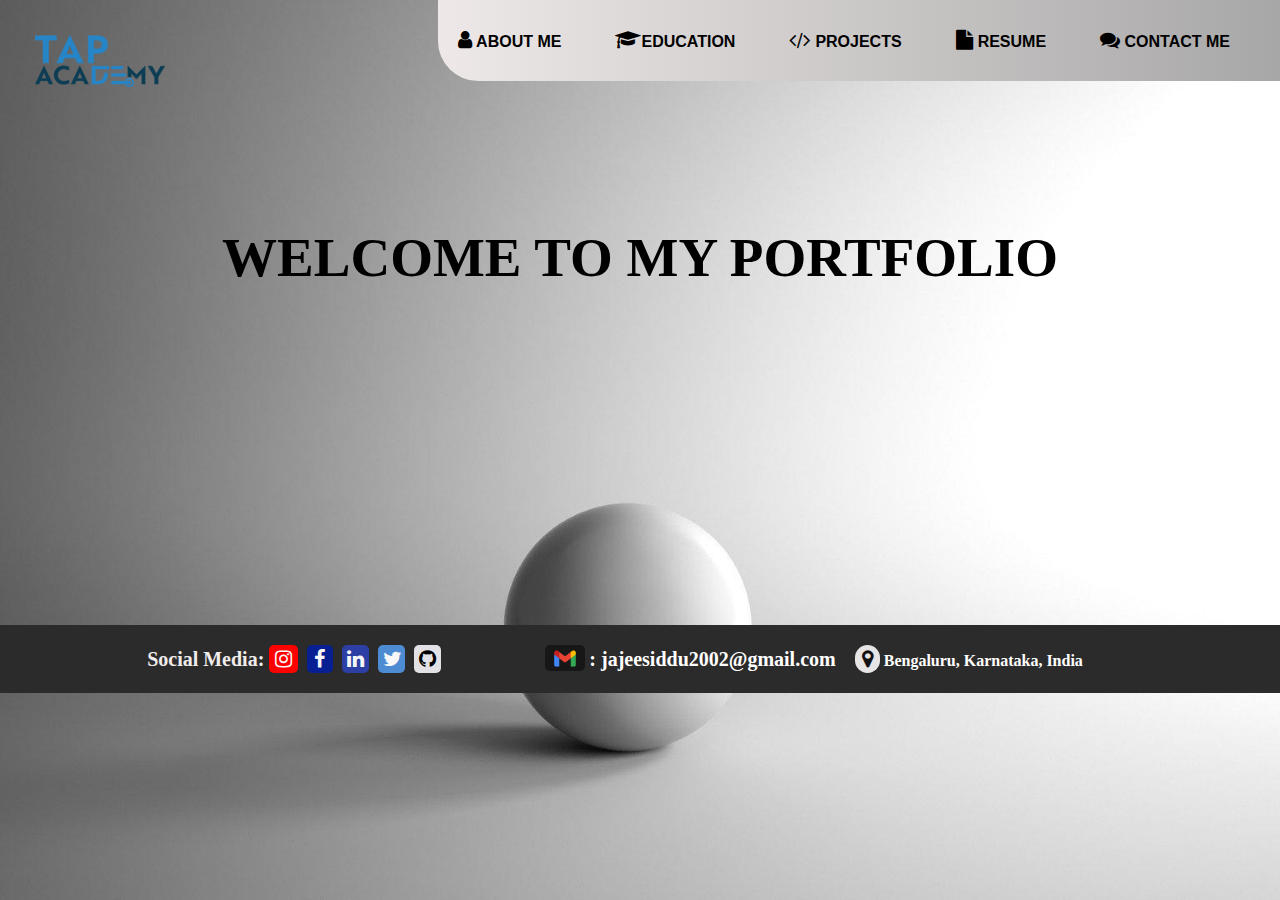
<file: index.html>
<!DOCTYPE html>
<html lang="en">
<head>
    <meta charset="UTF-8">
    <meta name="viewport" content="width=device-width, initial-scale=1.0">
    <title>Portfolio</title>
    <style>
        #gmail{
            margin-left: 100px;
            margin-bottom: -5px;
        }
        #social{
            margin-left: -50px;
            color: rgb(240, 236, 236);
        }
        i:hover{
            scale: 1.2;
            cursor: pointer;
        }
        img:hover{
            scale: 1.2;
            cursor: pointer;
        }
       footer{
        margin-top: 300px;
        background-color: rgb(44, 43, 43);
        padding: 20px;
       }
       span{
        font-weight: bold;
        color: white;
       }
    </style>
    <link rel="stylesheet" href="style.css">
    <link rel="stylesheet" href="https://cdnjs.cloudflare.com/ajax/libs/font-awesome/4.7.0/css/font-awesome.min.css">
</head>
<body>
    <header>
        <img src="logo.png" alt="tap-academy logo" id="logophoto">
        <nav>
        <strong><a href="aboutme.html" id="about" target="_blank"><i class="fa fa-user"   style="font-size:20px;";></i>
            ABOUT ME</a></strong>
            <strong><a href="education.html" id="education"><i class="fa fa-graduation-cap"   style="font-size:20px;";></i>EDUCATION</a></strong>
            <strong><a href="projects.html" id="proj"><i class="fa fa-code"   style="font-size:20px;margin-right: 5px;";></i>PROJECTS</a></strong>
            <strong><a href="resume.html" id="resume"><i class="fa fa-file"   style="font-size:20px; margin-right: 5px;";></i>RESUME</a></strong>
            <strong><a href="contact.html" id="contact" target="_blank"><i class="fa fa-comments"   style="font-size: 20px;";></i>
                CONTACT ME</a></strong>
    </nav>
    
    </header>
    <center>
        
    <section><h1>WELCOME TO MY PORTFOLIO</h1></section>
    <br><br>
    <footer>
    <strong style="font-family:Georgia, 'Times New Roman', Times, serif;font-size: 20px;" id="social">Social Media: </strong>
   <a href="https://instagram.com/siddu_._._jajee?igshid=OGQ2MjdiOTE="> <i class="fa fa-instagram"  style="font-size:20px;color: #f8f8f8;background-color: red;padding: 4px 6px 4px 6px;border-radius: 5px;";></i></a>
   <a href="https://www.facebook.com/siddu.jajee.7"> <i class="fa fa-facebook"  style="font-size:20px;color: #f8f8f8;background-color: rgb(6, 31, 146);padding: 4px 6px 4px 5px;border-radius: 5px;margin-left: 5px;width: 15px;";></i></a>
   <a href="https://www.linkedin.com/in/revanasiddappa-jajee-61299324b/"> <i class="fa fa-linkedin"  style="font-size:20px;color: #f8f8f8;background-color: rgb(45, 63, 165);padding: 4px 7px 4px 5px;border-radius: 5px;margin-left: 5px;width: 15px;";></i></a>
   
   
   <a href="https://twitter.com/Siddu_jajee"> <i class="fa fa-twitter" style="font-size:20px;color: #f8f8f8;background-color: rgb(77, 139, 211);padding: 4px 7px 4px 5px;border-radius: 5px;margin-left: 5px;width: 15px;";></i></a>
   
   
   <a href="https://github.com/siddujajee"> <i class="fa fa-github" style="font-size:20px;color: #000000;background-color: rgb(226, 226, 230);padding: 4px 7px 4px 5px;border-radius: 5px;margin-left: 5px;width: 15px;";></i></a>
   <img src="Gmail-Logo-700x394.png" alt="gmail logo"  width="30px" style="background-color: rgb(24, 23, 23); border-radius: 5px;padding: 5px 5px 4px 5px;" id="gmail">
   <span style="font-weight: bold; font-size: 20px;">: jajeesiddu2002@gmail.com</span>
   
   <i class="fa fa-map-marker" style="font-size:20px;color:rgb(19, 18, 18);background-color: rgb(230, 228, 228);padding: 4px 5px 4px 5px;border-radius: 100px;margin-left: 15px;width: 15px;";></i>
   <span>Bengaluru, Karnataka, India</span>
   
</center>    
</footer>
</body>
</html>
</file>
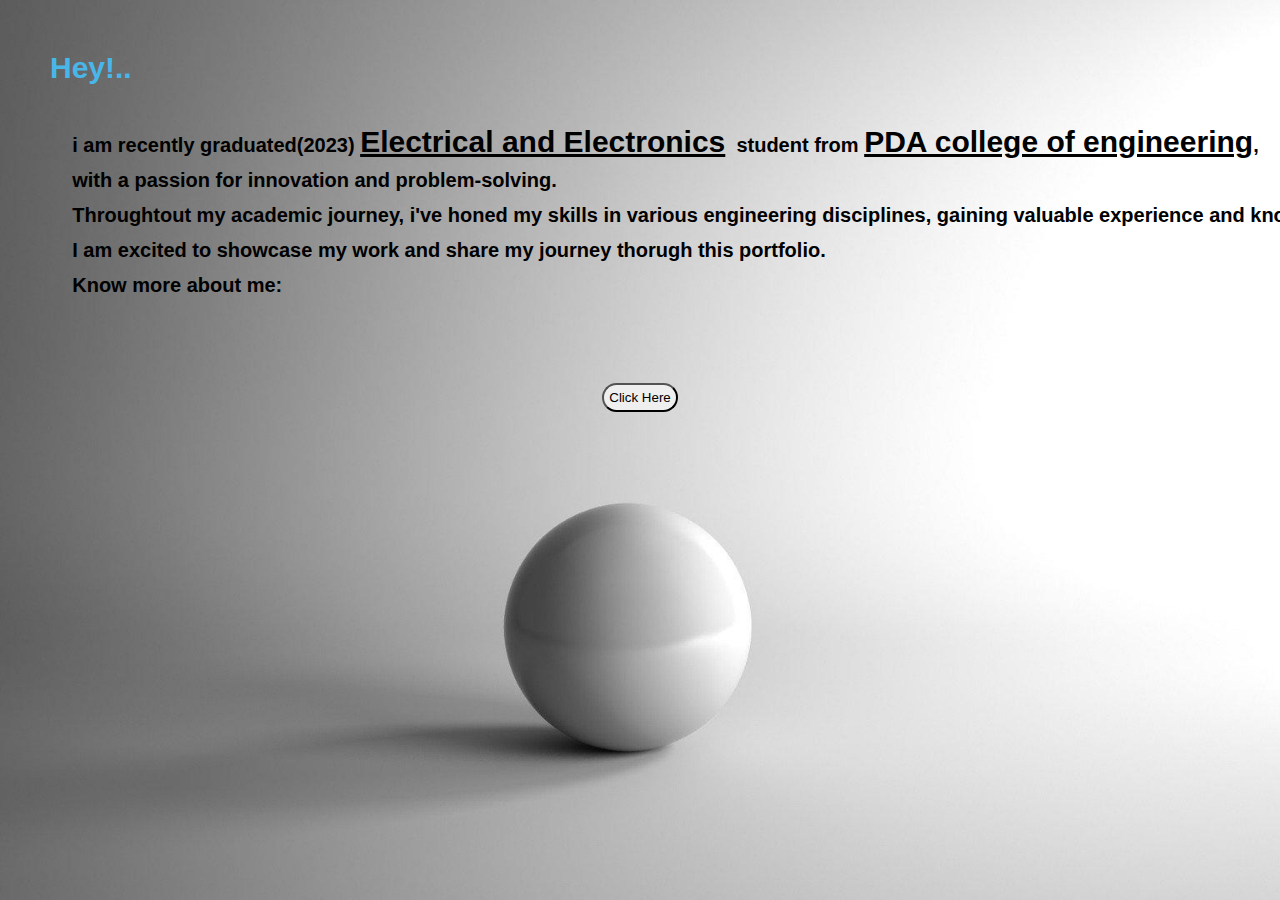
<file: aboutme.html>
<!DOCTYPE html>
<html lang="en">
<head>
    <meta charset="UTF-8">
    <meta name="viewport" content="width=device-width, initial-scale=1.0">
    <title>ABOUT ME</title>
    <link rel="stylesheet" href="style.css">

    <style>
        button{
            border-radius: 50px;
            padding: 5px;
            margin-top: -20px;
        }
        button:hover{
            background-color: rgb(153, 165, 170);
            scale: 1.2;
            
        }
        span{
            font-size: 30px;
            font-weight: bold;
            color: rgb(73, 182, 233);
        }
        pre{
            font-family: 'Segoe UI', Tahoma, Geneva, Verdana, sans-serif;
        }
        .highlight{
            text-decoration: underline;
            color: black;
        }

    </style>
</head>
<body>
  
    <pre><span>Hey!..</span>

    <strong>i am recently graduated(2023) <span class="highlight">Electrical and Electronics</span>  student from <span class="highlight">PDA college of engineering</span>,
    with a passion for innovation and problem-solving.
    Throughtout my academic journey, i've honed my skills in various engineering disciplines, gaining valuable experience and knowledge.
    I am excited to showcase my work and share my journey thorugh this portfolio.
    Know more about me:</strong>
    </pre>
    <center>
    <button><a href="index.html">Click Here</a></button>
</center>
    
</body>
</html>
</file>
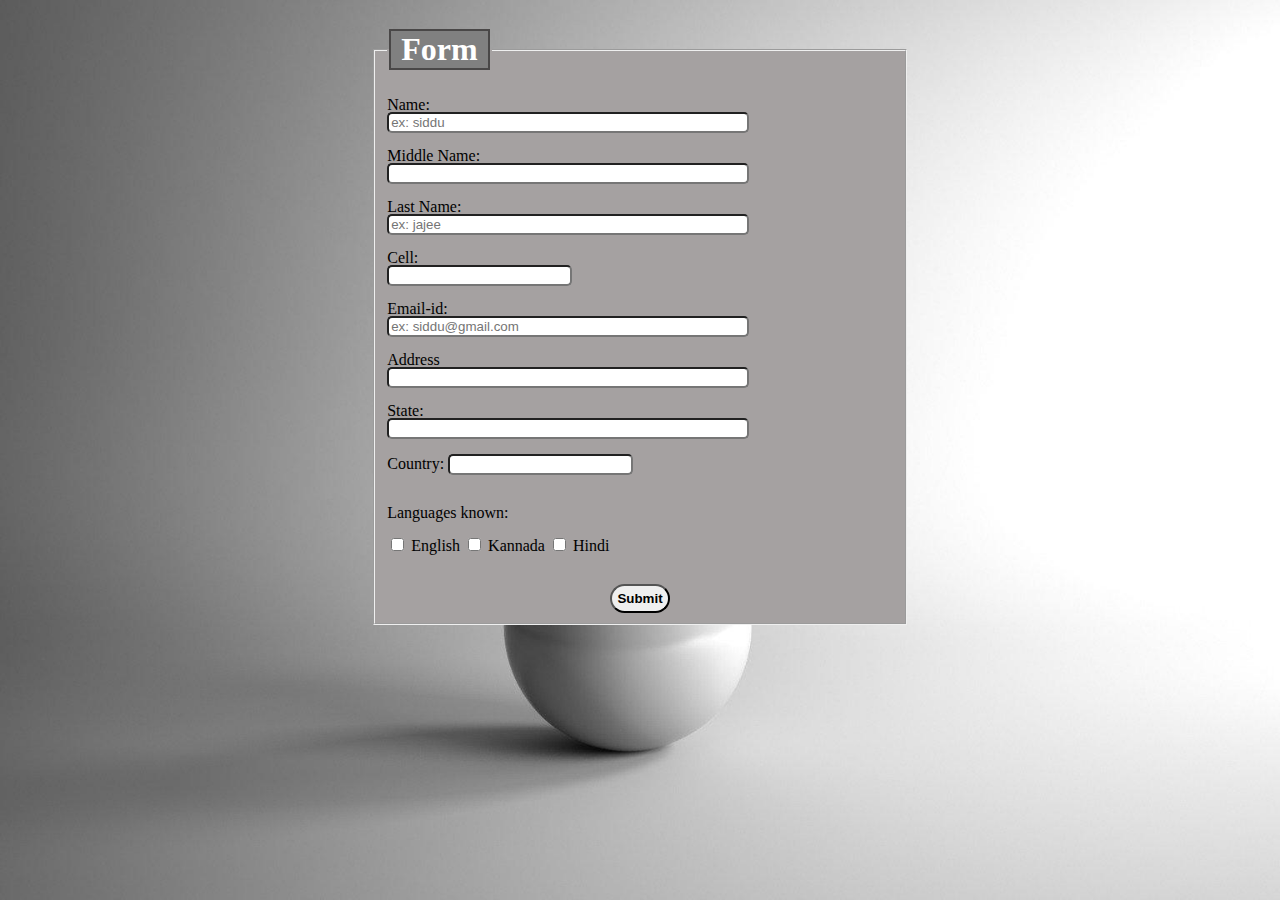
<file: contact.html>
<!DOCTYPE html>
<html lang="en">
<head>
    <meta charset="UTF-8">
    <meta name="viewport" content="width=device-width, initial-scale=1.0">
    <title>Contact me</title>
    <style>
        fieldset{
            width: 40%;
        }
        #country{
            border-radius: 5px;
        }
        form{
            text-align: left;
            line-height: 15px;
            
        }
        .textarea1{
            width: 70%;
            border-radius: 5px;
            
        }
        h1{
            border: rgb(73, 71, 71) solid 2px;
            padding: 0px 10px;
            background-color: grey;
            color: white;
        }
        fieldset{
            background-color: rgb(165, 161, 161);
        }
        body{
            background-image: url("background.jpg");
            background-repeat: no-repeat;
            background-position: center;
            background-size: cover;
            background-attachment: fixed;
        }
        #mobile{
            border-radius: 5px;
        }
        #sub_button{
            border-radius: 20px;
            font-weight: bold;
            padding: 5px;
        }
        a{
            text-decoration: none;
            color:black;
        }
        a:hover{
            color: white;
        }
        #sub_button:hover{
            background-color: rgb(78, 78, 78);
            scale: 1.2;
            cursor: pointer;
            
        }
       
    </style>
    <link href='https://unpkg.com/boxicons@2.1.4/css/boxicons.min.css' rel='stylesheet'>
</head>
<body>
    <center>
        <fieldset>
            <legend><h1>Form</h1></legend>
        
    <form>
        <label for="name">Name:</label>
        <br>
        <input type="text" name="name" id="name" class="textarea1" placeholder="ex: siddu" required>
        <br>
        <br>
        <label for="middle_name">Middle Name:</label>
        <br>
        <input type="text" name="middle_name" class="textarea1" id="middle_name">
        <br>
        <br>
        <label for="last_name">Last Name:</label>
        <br>
        <input type="text" name="last_name" id="last_name" class="textarea1" placeholder="ex: jajee" required>
        <br>
        <br>
        <label for="mobile">Cell:</label>
        <br>
        <input type="number" name="mobile" id="mobile" required>
        <br>
        <br>
        <label for="email_id">Email-id:</label>
        <br>
        <input type="email" name="email_id" id="email_id" class="textarea1" placeholder="ex: siddu@gmail.com" required>
        <br>
        <br>
        <label for="address">Address</label>
        <br>
        <input type="text" name="address" id="address" class="textarea1" required>
        <br>
        <br>
        <label for="state">State:</label>
        <br>
        <input type="text" name="state" id="state" class="textarea1"  required>
        <br>
        <br>
        <label for="country" >Country:</label>
        <input list="list" id="country"  >
        <br>
        <datalist id="list">
            <option value="India">India</option>
            <option value="Thailand">Thailand</option>
            <option value="Russia">Russia</option>
            <option value="USA">USA</option>
            <option value="China">China</option>
        </datalist>
        <br> 
        <br>
        <label for="languages">Languages known:</label>
        <br>
        <br>
        <input type="checkbox" id="eng" name="languages">
        <label for="eng">English</label>
        <input type="checkbox" id="kan" name="languages">
        <label for="kan">Kannada</label>
        <input type="checkbox" id="hin" name="languages">
        <label for="hin">Hindi</label>
        <br>
        <br>
        <br>
        <center>
            <button id="sub_button"><a href="sub.html">Submit</a></button>
        </center>
    </form>
</fieldset>
</center>
<br>

</body>
</html>
</file>
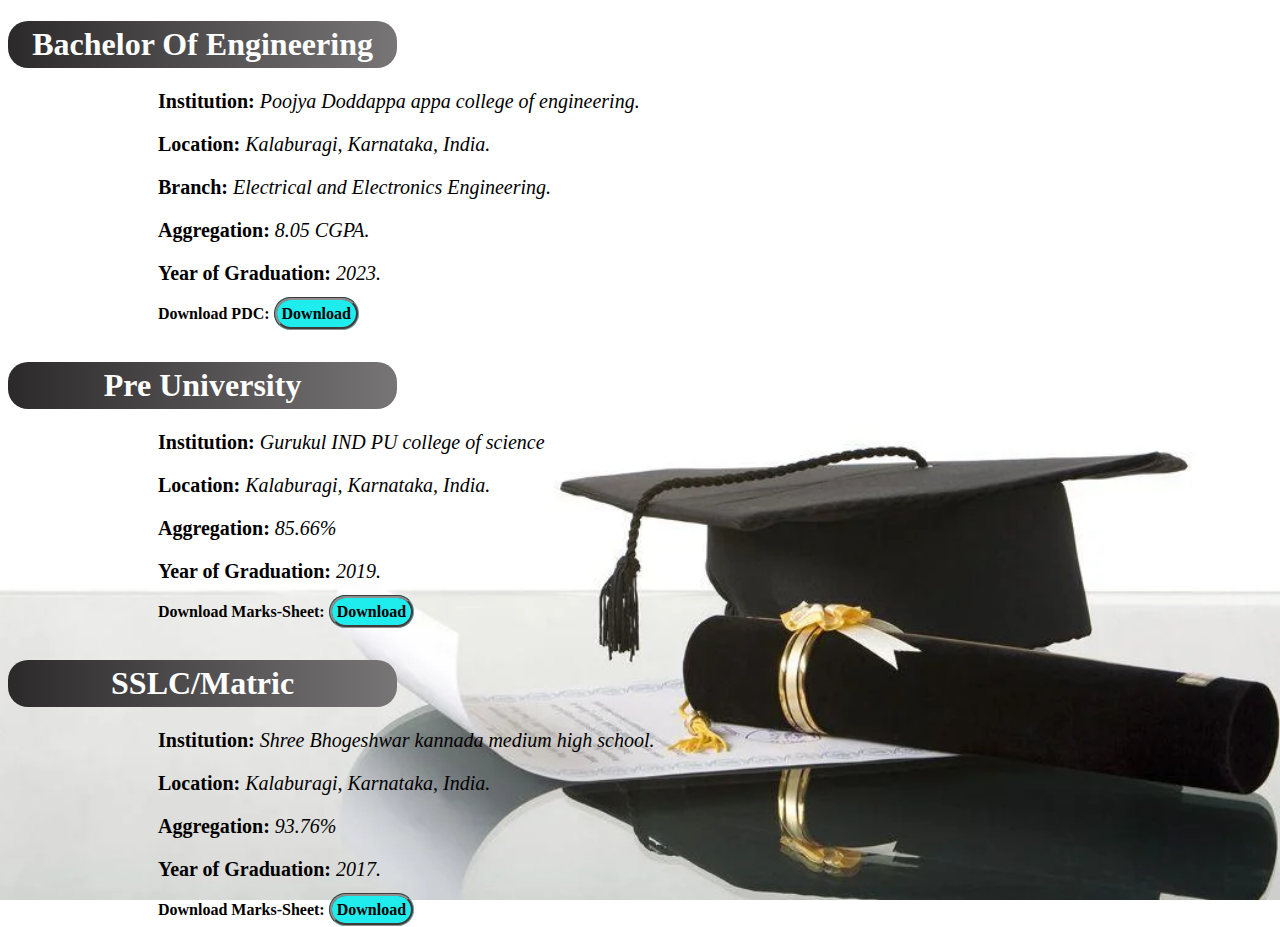
<file: education.html>
<!DOCTYPE html>
<html lang="en">
<head>
    <meta charset="UTF-8">
    <meta name="viewport" content="width=device-width, initial-scale=1.0">
    <title>Education</title>
    <style>
        body{
            background-image: url("wp3191455.jpeg");
            background-position: center;
            background-size: cover;
            background-attachment: fixed;
            
            
        }
        h1{
            width: 30%;
            text-align: center;
            background:linear-gradient(to right, rgb(43, 41, 41), rgb(119, 117, 117));
            border-radius: 20px;
            color: white;
            padding: 5px;
        }
        p{
            color: white;
            margin-left: 150px;
            font-size: 20px;
            width: 40%;
            text-align: justify;
            color: black;
            font-style: italic;
        }
        span{
            font-weight: bold;
            font-style: normal;
            
        }
        .download{
            margin-left: 150px;
        }
        a{
            color: black;
            text-decoration: none;
            border: groove rgb(145, 142, 142);
            background-color: rgb(31, 236, 236);
            border-radius: 20px;
            padding: 5px;
        }
        a:hover{
            background-color: rgb(18, 133, 168);
            color: white    ;
        }

    </style>
</head>
<body>
    <h1>Bachelor Of Engineering</h1>
    <p><span>Institution:</span> Poojya Doddappa appa college of engineering.</p>
    <p><span>Location:</span> Kalaburagi, Karnataka, India.</p>
    <p><span>Branch:</span> Electrical and Electronics Engineering.</p>
    <p><span>Aggregation:</span> 8.05 CGPA.</p>
    <p><span>Year of Graduation:</span> 2023.</p>
    <span class="download">Download PDC:</span>
         <span><a href="PDC.pdf" download="PDC certificate">Download</a></span>
<br>
<br>
<h1>Pre University</h1>
    <p><span>Institution:</span> Gurukul IND PU college of science</p>
    <p><span>Location:</span> Kalaburagi, Karnataka, India.</p>
    <p><span>Aggregation:</span> 85.66%</p>
    <p><span>Year of Graduation:</span> 2019.</p>
    <span class="download">Download Marks-Sheet:</span>
         <span><a href="puc marks card.pdf" download="PUC marks-sheet">Download</a></span>
         <br><br>
         <h1>SSLC/Matric</h1>
    <p><span>Institution:</span> Shree Bhogeshwar kannada medium high school.</p>
    <p><span>Location:</span> Kalaburagi, Karnataka, India.</p>
    <p><span>Aggregation:</span> 93.76%</p>
    <p><span>Year of Graduation:</span> 2017.</p>
    <span class="download">Download Marks-Sheet:</span>
         <span><a href="SSLC marks card.pdf" download="SSLC marks-sheet">Download</a></span>
</body>
</html>
</file>
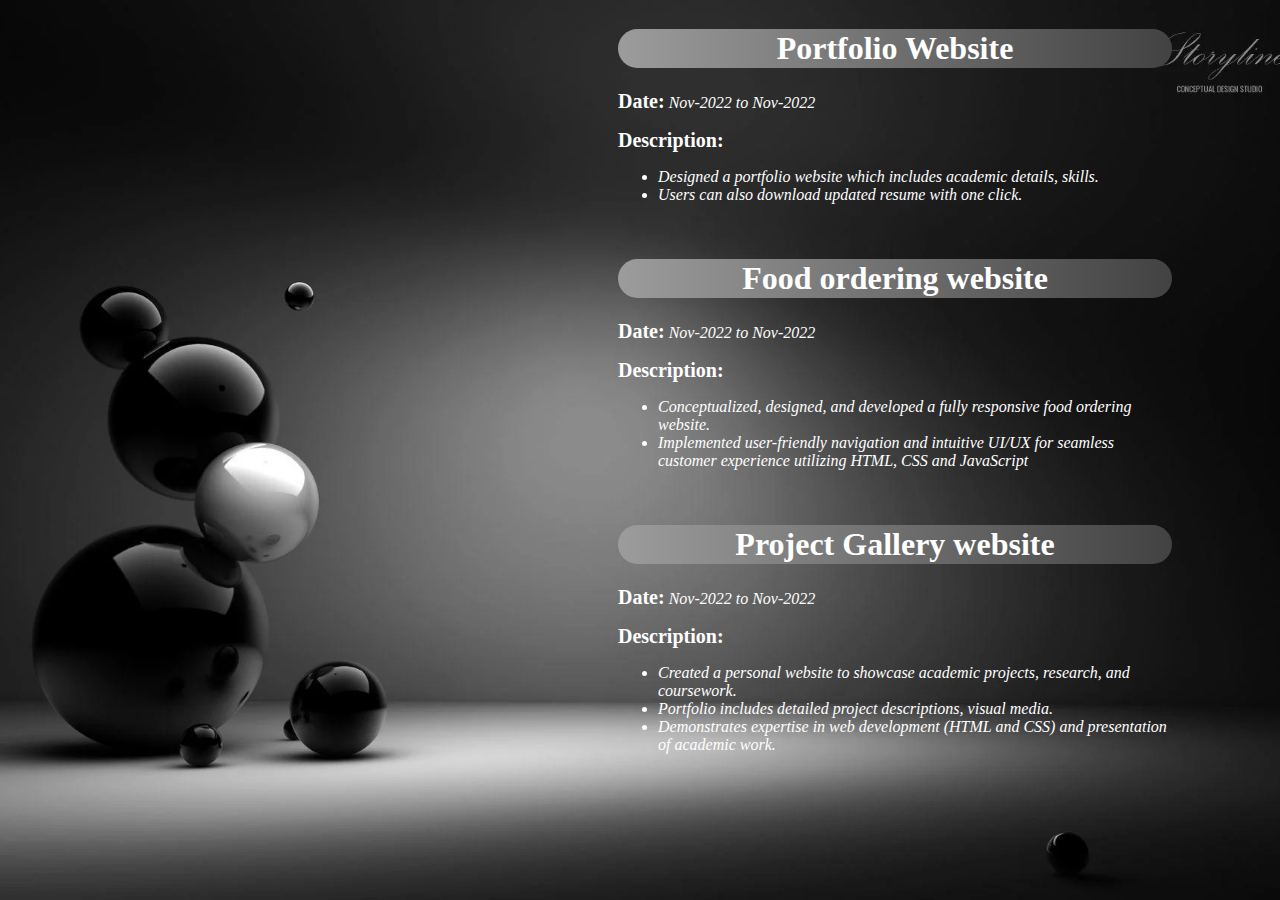
<file: projects.html>
<!DOCTYPE html>
<html lang="en">
<head>
    <meta charset="UTF-8">
    <meta name="viewport" content="width=device-width, initial-scale=1.0">
    <title>Education</title>
    <style>
        body{
            background-image: url("projects_background.jpeg");
            background-position: center;
            background-size: cover;
            background-attachment: fixed;
        }
        h1{
            text-align: center;
            background: linear-gradient(to left,rgb(66, 66, 66), rgb(156, 156, 156)) ;
            border-radius: 20px;
            color: white;
            padding: 1px;
        }

        span{
            font-weight: bold;
            font-style: normal;
            
        }
        #content{
            float:right;
            margin-right: 100px;
            margin-left: 600px;
        }
        .proj{
            margin-left: 10px;
            color: rgb(255, 255, 255);
            font-family: Georgia, 'Times New Roman', Times, serif;
        }
        p{
            font-style: oblique;
        }
        span{
            font-weight: bold;
            font-size: 20px;
            width: 60%;
        }
        li{
            font-style: oblique;
            font-family: Georgia, 'Times New Roman', Times, serif;
        }
        
       
        

    </style>
</head>
<body>
    <div id="content">
        <div class="proj">
    <h1>Portfolio Website</h1>
    <p><span>Date:</span> Nov-2022 to Nov-2022</p>
    <span>Description:</span> 
    <ul>
        <li> Designed a portfolio website which includes academic details, skills.</li>
        <li>Users can also download updated resume with one click.</li>
    </ul>
</div>
    <br>

    <div class="proj">
        <h1>Food ordering website</h1>
        <p><span>Date:</span> Nov-2022 to Nov-2022</p>
        <span>Description:</span> 
        <ul>
            <li>Conceptualized, designed, and developed a fully responsive food ordering website.</li>
            <li>Implemented user-friendly navigation and intuitive UI/UX for seamless customer experience utilizing HTML, CSS and 
                JavaScript</li>
        </ul>
    </div>
        <br>


        <div class="proj">
            <h1>Project Gallery website</h1>
            <p><span>Date:</span> Nov-2022 to Nov-2022</p>
            <span>Description:</span> 
            <ul>
                <li>Created a personal website to showcase academic projects, research, and coursework.</li>
                <li>Portfolio includes detailed project descriptions, visual media.</li>
                <li>Demonstrates expertise in web development (HTML and CSS) and presentation of academic work.</li>
            </ul>
        </div>
            <br>
</body>
</html>
</file>
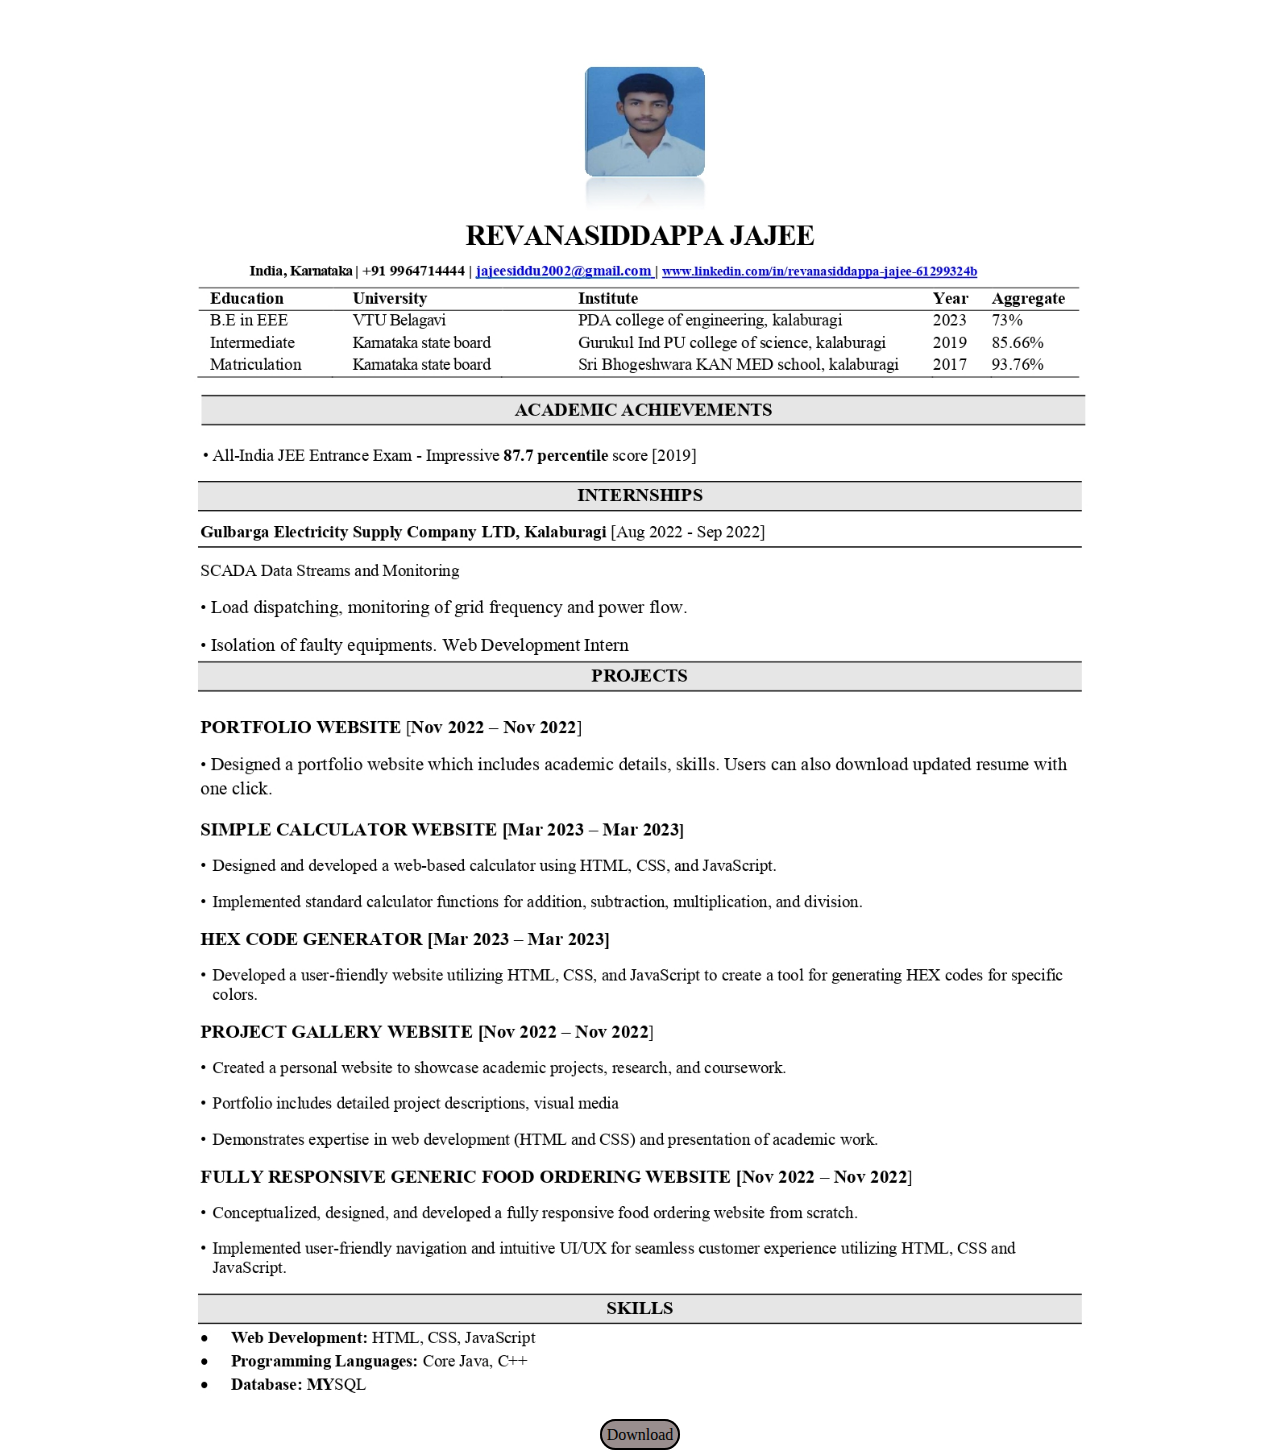
<file: resume.html>
<!DOCTYPE html>
<html lang="en">
<head>
    <meta charset="UTF-8">
    <meta name="viewport" content="width=device-width, initial-scale=1.0">
    <title>Resume</title>
    <style>
       
        a{
            text-decoration: none;
            border: solid black 2px;
            padding: 5px;
            border-radius: 20px;
            color: black;
            background-color: rgb(153, 142, 142);
        }
        a:hover{
            background-color: rgb(14, 13, 13);
            color: rgb(202, 200, 200);
            font-weight: bold;
        }
    </style>
</head>
<body>
    <center>
        <img src="Revanasiddappa from EEE.jpg" alt="resume" width="1000px">
        <br>
        <a href="Revanasiddappa from EEE.pdf" download="Resume">Download</a>
    </center>
</body>
</html>
</file>
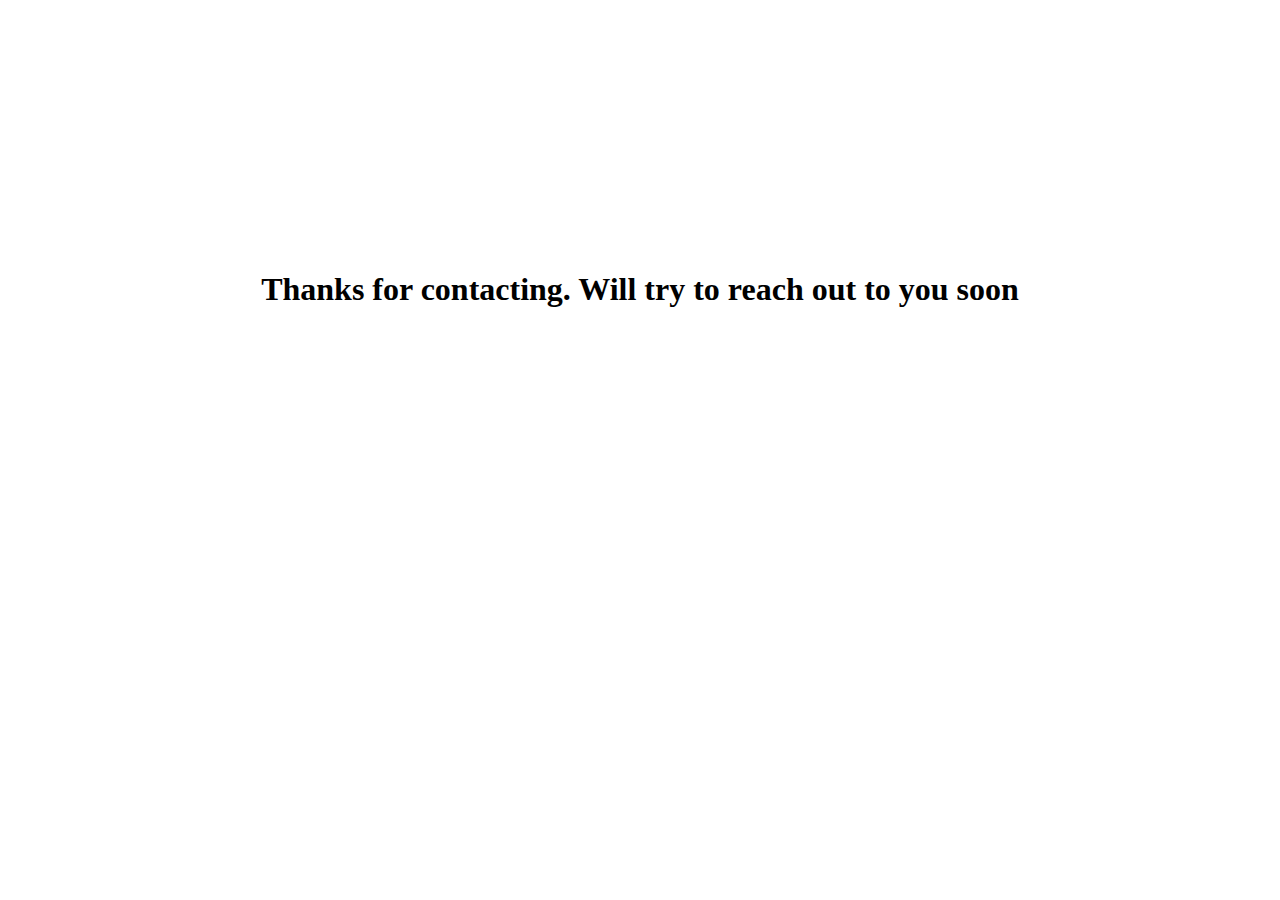
<file: sub.html>
<!DOCTYPE html>
<html lang="en">
<head>
    <meta charset="UTF-8">
    <meta name="viewport" content="width=device-width, initial-scale=1.0">
    <title>Document</title>
    <style>
        h1{
            padding-top: 250px;
        }
        
    </style>
</head>
<body >
   <center>
    <h1>Thanks for contacting. Will try to reach out to you soon</h1>
   </center>
</body>
</html>
</file>
<file: style.css>
*{
    padding: 0%;
    margin: 0%;
}
body{
    background-image: url("background.jpg");
    background-position: center;
    background-attachment: fixed;
    background-repeat: no-repeat;
    background-size: cover;
}
#logophoto:hover{
    scale: 1.2;
    transition-duration: 1s;
}

#logophoto{
    margin: 30px;
    padding: 5px;
    
  
}
nav{
    
    float: right;
    padding-top: 30px;
    
    padding-right: 50px;
    padding-bottom: 30px;
    padding-left: 20px;
    background: linear-gradient(to left, rgb(168, 167, 167), rgb(238, 232, 232));
    border-bottom-left-radius: 40px;
}
a{
    text-decoration: none;
    color: black;
    font-family:Arial, Helvetica, sans-serif
}
#education{
    margin-left: 50px;
}
#proj{
    margin-left: 50px;
}
#contact{
    margin-left: 50px;
}
#resume{
    margin-left: 50px;
}
#education:hover{
    background-color: rgb(255, 255, 255);
    border-radius: 50px;
    padding: 10px;
}
#about:hover{
    background-color:rgb(255, 255, 255);
    border-radius: 50px;
    padding: 10px;
}
#proj:hover{
    background-color: rgb(255, 255, 255);
    border-radius: 50px;
    padding: 10px;
}
#resume:hover{
    background-color: rgb(255, 255, 255);
    border-radius: 50px;
    padding: 10px;
}
#contact:hover{
    background-color:rgb(255, 255, 255);
    border-radius: 50px;
    padding: 10px;
}
h1{
    font-size: 55px;
    padding-top: 100px;
}
P{
    padding-top: 100px;
}
pre{
    margin: 50px;
    font-size: 20px;
    line-height: 35px;
}
</file>
